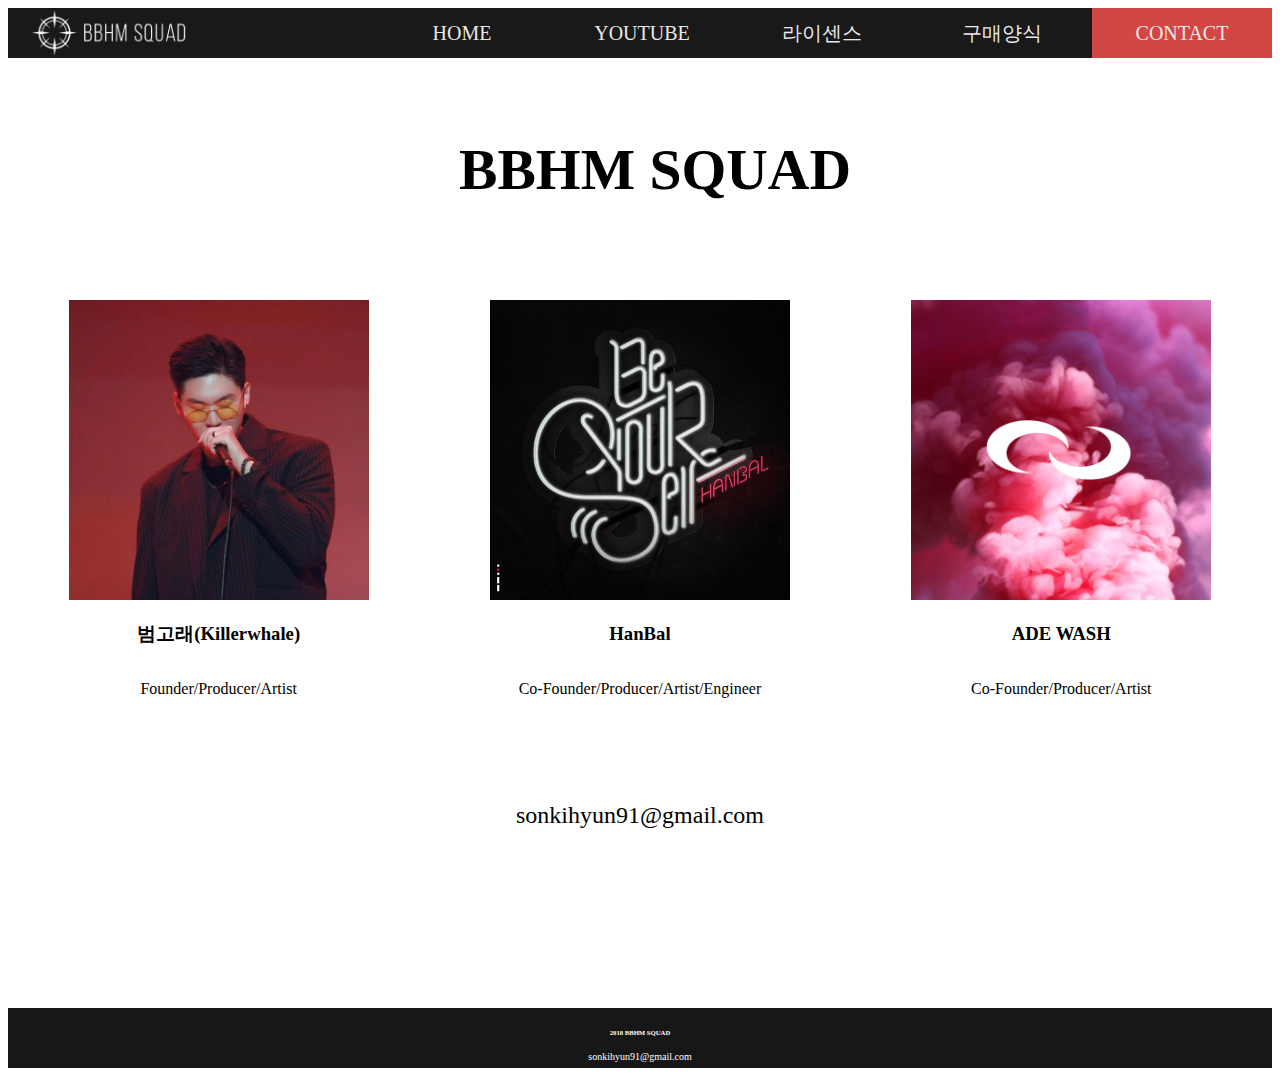
<file: contact.html>
<!DOCTYPE html>
<html>

  <head>
    <meta charset = "utf-8">
    <meta name="viewport" content="width=device-width, initial-scale=1, shrink-to-fit=no">

        <!-- Bootstrap CSS -->
    <link rel="stylesheet" href="https://stackpath.bootstrapcdn.com/bootstrap/4.1.0/css/bootstrap.min.css" integrity="sha384-9gVQ4dYFwwWSjIDZnLEWnxCjeSWFphJiwGPXr1jddIhOegiu1FwO5qRGvFXOdJZ4" crossorigin="anonymous">
      <link rel="stylesheet" href="https://use.fontawesome.com/releases/v5.0.12/css/all.css" integrity="sha384-G0fIWCsCzJIMAVNQPfjH08cyYaUtMwjJwqiRKxxE/rx96Uroj1BtIQ6MLJuheaO9" crossorigin="anonymous">
    <link rel="stylesheet" href="css/style.css" type="text/css">
    <title>연락처 l BBHM 스쿼드</title>

  </head>
  <body>
<div class="sticky-wall contact">
  <nav class="top-menu">
    <img class="top-logo" src="img/bbhmlogo2.png" width="200px">
 <nav class="hamburger"><!--<button onclick="myFunction()" class="dropbtn">--><i onclick="myFunction()" class="fas fa-bars dropbtn"></i><!--</button>--></nav>
   <nav id="myDropdown" class="right-menu">
      <ul>
        <li><a href="index.html">Home</a></li>
        <li><a href="https://www.youtube.com/channel/UCHLn6eWp0706sydLGmOcL5w/featured" target="_blank">YouTube</a></li>
        <li><a href="licensekor.html">라이센스</a>
          
        </li>
        <li><a href="purchase.html">구매양식</a>
          
        </li>
        <li><a class="active" href="contact.html">Contact</a></li>
      </ul>
    </nav>
      
      
   
</nav>
   
    <div class="contact-wrap">
    
    <div class ="contact-main-email"><h1><i class="fab fa-gripfire"></i>BBHM SQUAD</h1></div>
        <div class="contact-grid">
            <div class="box son">
                <img src="img/kwpic.jpg" height="300px" width="300px;" class="rounded-circle">
                <div class="intro">
                    <h3>범고래(Killerwhale)</h3><br><p>Founder/Producer/Artist</p></div>
                <div class="social">
                    <a href="https://www.facebook.com/sonkihyun91" target="_blank"><i class="fab fa-facebook-f"></i></a>
                    <a href="https://twitter.com/SONKIHYUN91" target="_blank"><i class="fab fa-twitter"></i></a>
                    <a href="https://www.instagram.com/sonkihyun91/" target="_blank"><i class="fab fa-instagram"></i></a>
                </div>
            </div>
            <div class="box han">
                <img src="img/hanpic.jpg" height="300px" width="300px;" class="rounded-circle">
                <div class="intro">
                    <h3>HanBal</h3><br>
                    <p>Co-Founder/Producer/Artist/Engineer</p>
                </div>
                <div class="social">
                     <a href="https://www.facebook.com/leejuyeon2/" target="_blank"><i class="fab fa-facebook-f"></i></a>
                    <i class="fab fa-twitter"></i>
                    <a href="https://www.instagram.com/hanbal_a.k.a_leo/" target="_blank"><i class="fab fa-instagram"></i></a>
                </div>
            </div>
        <div class="box aw">
            <img src="img/awpic.jpg" height="300px" width="300px;" class="rounded-circle">
            <div class="intro">
                <h3>ADE WASH</h3><br>
                <p>Co-Founder/Producer/Artist</p>
            </div>
            <div class="social">
                <a href="https://www.facebook.com/kimsungmok" target="_blank"><i class="fab fa-facebook-f"></i></a>
                    <a href="https://twitter.com/adewashbeats" target="_blank"><i class="fab fa-twitter"></i></a>
                    <a href="https://www.instagram.com/adewashbeats/" target="_blank"><i class="fab fa-instagram"></i></a>
            </div>
            </div>
            
        </div>
        <div class ="contact-main-email2"><i class="far fa-envelope"> </i> sonkihyun91@gmail.com</div>
    </div>
   
    
</div>
      
<div class="footer">
    <footer><h6><i class="far fa-copyright"></i> 2018 BBHM SQUAD</h6><i class="far fa-envelope"></i> sonkihyun91@gmail.com</footer>
      </div>

    <!-- Optional JavaScript -->
   <!-- jQuery first, then Popper.js, then Bootstrap JS -->
   <script src="https://code.jquery.com/jquery-3.3.1.slim.min.js" integrity="sha384-q8i/X+965DzO0rT7abK41JStQIAqVgRVzpbzo5smXKp4YfRvH+8abtTE1Pi6jizo" crossorigin="anonymous"></script>
   <script src="https://cdnjs.cloudflare.com/ajax/libs/popper.js/1.14.0/umd/popper.min.js" integrity="sha384-cs/chFZiN24E4KMATLdqdvsezGxaGsi4hLGOzlXwp5UZB1LY//20VyM2taTB4QvJ" crossorigin="anonymous"></script>
   <script src="https://stackpath.bootstrapcdn.com/bootstrap/4.1.0/js/bootstrap.min.js" integrity="sha384-uefMccjFJAIv6A+rW+L4AHf99KvxDjWSu1z9VI8SKNVmz4sk7buKt/6v9KI65qnm" crossorigin="anonymous"></script>
       <script>
/* When the user clicks on the button, 
toggle between hiding and showing the dropdown content */
function myFunction() {
    document.getElementById("myDropdown").classList.toggle("show");
}

// Close the dropdown if the user clicks outside of it
window.onclick = function(event) {
  if (!event.target.matches('.dropbtn')) {

    var dropdowns = document.getElementsByClassName("right-menu");
    var i;
    for (i = 0; i < dropdowns.length; i++) {
      var openDropdown = dropdowns[i];
      if (openDropdown.classList.contains('show')) {
        openDropdown.classList.remove('show');
      }
    }
  }
}
</script>
  </body>

  </html>
</file>
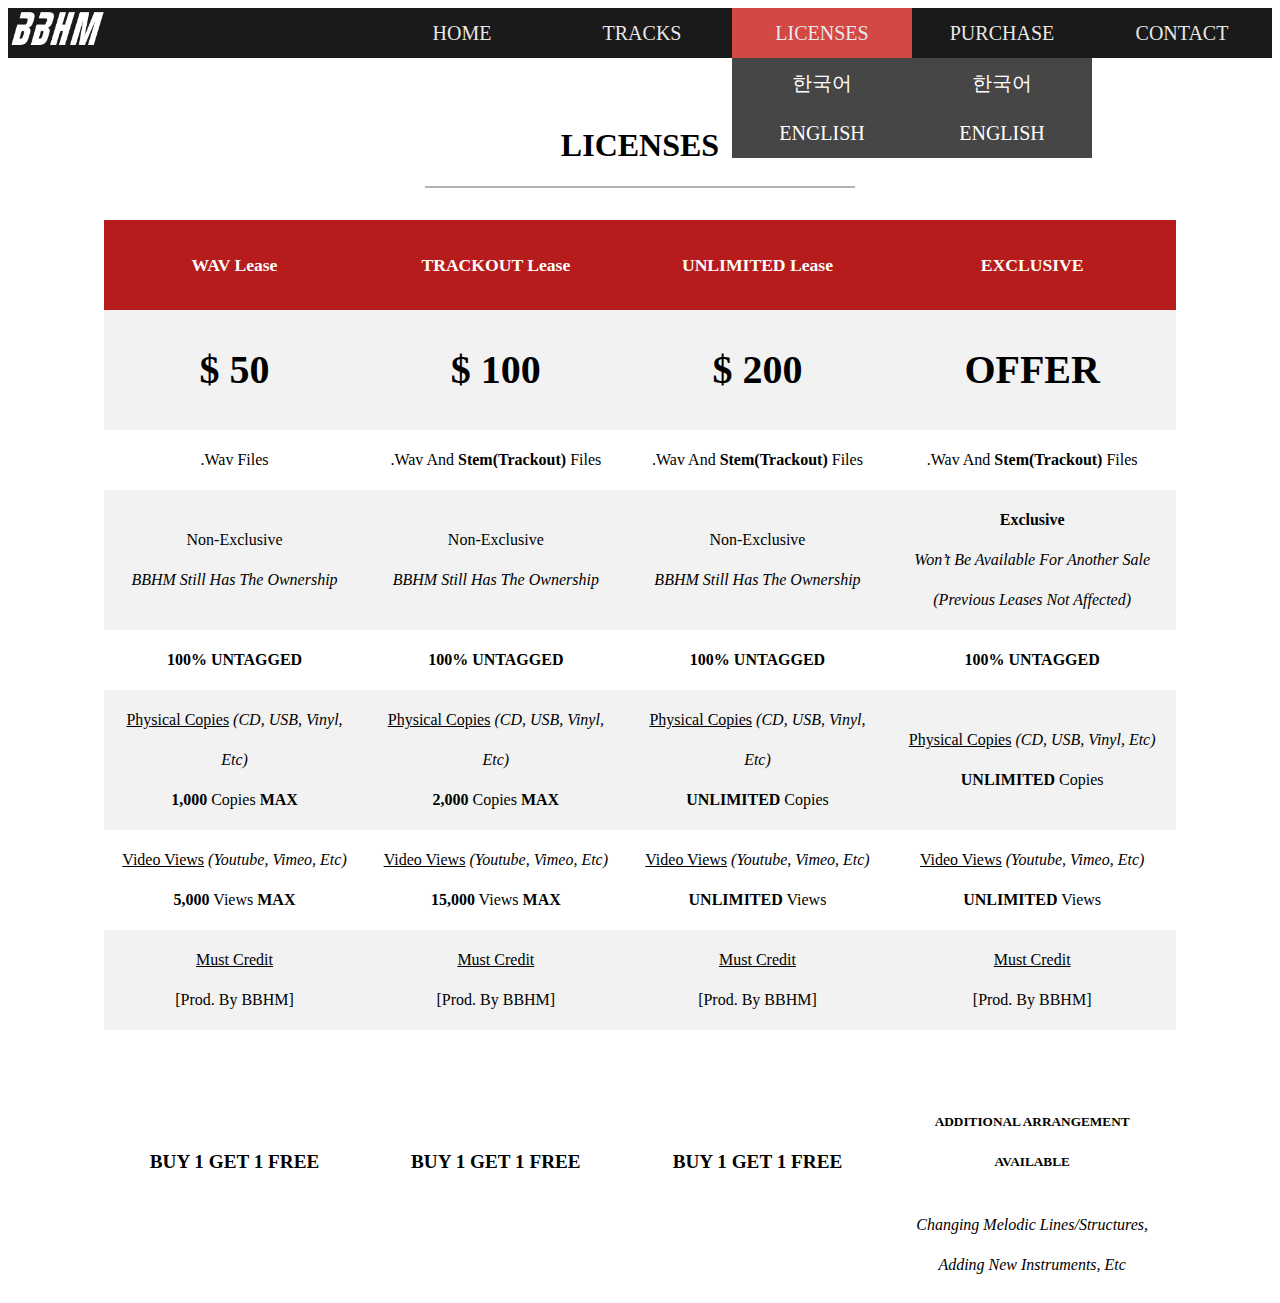
<file: licenseeng.html>
<!DOCTYPE html>
<html>

  <head>
    <meta charset = "utf-8">
    <meta name="viewport" content="width=device-width, initial-scale=1, shrink-to-fit=no">

        <!-- Bootstrap CSS -->
    <link rel="stylesheet" href="https://stackpath.bootstrapcdn.com/bootstrap/4.1.0/css/bootstrap.min.css" integrity="sha384-9gVQ4dYFwwWSjIDZnLEWnxCjeSWFphJiwGPXr1jddIhOegiu1FwO5qRGvFXOdJZ4" crossorigin="anonymous">
    <link rel="stylesheet" href="css/style.css" type="text/css">
    <title>LICENSES l BBHM Official</title>

  </head>
  <body>
<div class="sticky-wall">
  <nav class="top-menu">
    <img class="top-logo" src="img/bbhmlogo.png" width="100px">

    <nav class="right-menu">
      <ul>
        <li><a href="index.html">Home</a></li>
        <li><a href="https://www.youtube.com/channel/UCHLn6eWp0706sydLGmOcL5w/videos" target="_blank">Tracks</a></li>
        <li><a class="active" href="licensekor.html">Licenses</a>
          <ul>
          <li><a href="licensekor.html">한국어</a></li>
          <li><a href="licenseeng.html">ENGLISH</a></li>
          </ul>
        </li>
        <li><a href="purchasekor.html">Purchase</a>
          <ul>
          <li><a href="purchasekor.html">한국어</a></li>
          <li><a href="purchaseeng.html">ENGLISH</a></li>
          </ul>
        </li>
        <li><a href="contact.html">Contact</a></li>
      </ul>
    </nav>
</nav>

      
<div class="table-field">
  <h1>LICENSES</h1>
    <hr class="ruler">
    <div class="language-select">
    <a href="licensekor.html">한국어</a>
    <a class="lang-active" href="licenseeng.html">ENGLISH</a>
    </div>
  <table>
  <tr>
    <th>WAV Lease</th>
    <th>TRACKOUT Lease</th>
    <th>UNLIMITED Lease</th>
      <th>EXCLUSIVE</th>
  </tr>
 
  <tr id="price">
    <td>$ 50</td>
    <td>$ 100</td>
    <td>$ 200</td>
      <td>OFFER</td>
  </tr>
  <tr>
    <td>.wav Files</td>
    <td>.wav and <strong>Stem(trackout)</strong> Files</td>
    <td>.wav and <strong>Stem(trackout)</strong> Files</td>
       <td>.wav and <strong>Stem(trackout)</strong> Files</td>
  </tr>
  <tr>
    <td>Non-Exclusive<br><em>BBHM Still has the ownership</em></td>
    <td>Non-Exclusive<br><em>BBHM Still has the ownership</em></td>
    <td>Non-Exclusive<br><em>BBHM Still has the ownership</em></td>
       <td><strong>Exclusive</strong><br><em>won’t be available for another sale<br>(previous leases not affected)</em></td>
  </tr>
  <tr>
    <td><strong>100% UNTAGGED</strong></td>
    <td><strong>100% UNTAGGED</strong></td>
    <td><strong>100% UNTAGGED</strong></td>
      <td><strong>100% UNTAGGED</strong></td>
  </tr>
  <tr>
    <td><u>Physical Copies</u><em> (CD, USB, Vinyl, etc)</em> <br> <strong>1,000</strong> Copies <strong>MAX</strong></td>
    <td><u>Physical Copies</u><em> (CD, USB, Vinyl, etc)</em> <br> <strong>2,000</strong> Copies <strong>MAX</strong></td>
    <td><u>Physical Copies</u><em> (CD, USB, Vinyl, etc)</em> <br> <strong>UNLIMITED</strong> Copies </td>
       <td><u>Physical Copies</u><em> (CD, USB, Vinyl, etc)</em> <br> <strong>UNLIMITED</strong> Copies </td>
  </tr>
  <tr>
    <td><u>Video views</u><em> (Youtube, vimeo, etc)</em> <br> <strong>5,000</strong> views <strong>MAX</strong></td>
    <td><u>Video views</u><em> (Youtube, vimeo, etc)</em> <br> <strong>15,000</strong> views <strong>MAX</strong></td>
    <td><u>Video views</u><em> (Youtube, vimeo, etc)</em> <br> <strong>UNLIMITED</strong> views </td>
    <td><u>Video views</u><em> (Youtube, vimeo, etc)</em> <br> <strong>UNLIMITED</strong> views </td>
  </tr>
  <tr>
    <td><u>Must Credit</u><br>[Prod. by BBHM]</td>
    <td><u>Must Credit</u><br>[Prod. by BBHM]</td>
    <td><u>Must Credit</u><br>[Prod. by BBHM]</td>
    <td><u>Must Credit</u><br>[Prod. by BBHM]</td>
  </tr>
  <tr>
    <td style="font-weight:bold; font-size: 1.2em;">BUY 1 GET 1 FREE</td>
    <td style="font-weight:bold; font-size: 1.2em;">BUY 1 GET 1 FREE</td>
    <td style="font-weight:bold; font-size: 1.2em;">BUY 1 GET 1 FREE</td>
    <td><h5 style="font-weight:bold; text-transform: uppercase;"><br>Additional Arrangement Available</h5><em>Changing melodic lines/Structures, <br>adding new instruments, etc</em></td>
  </tr>
</table>

</div>
    </div>
    <!-- Optional JavaScript -->
   <!-- jQuery first, then Popper.js, then Bootstrap JS -->
   <script src="https://code.jquery.com/jquery-3.3.1.slim.min.js" integrity="sha384-q8i/X+965DzO0rT7abK41JStQIAqVgRVzpbzo5smXKp4YfRvH+8abtTE1Pi6jizo" crossorigin="anonymous"></script>
   <script src="https://cdnjs.cloudflare.com/ajax/libs/popper.js/1.14.0/umd/popper.min.js" integrity="sha384-cs/chFZiN24E4KMATLdqdvsezGxaGsi4hLGOzlXwp5UZB1LY//20VyM2taTB4QvJ" crossorigin="anonymous"></script>
   <script src="https://stackpath.bootstrapcdn.com/bootstrap/4.1.0/js/bootstrap.min.js" integrity="sha384-uefMccjFJAIv6A+rW+L4AHf99KvxDjWSu1z9VI8SKNVmz4sk7buKt/6v9KI65qnm" crossorigin="anonymous"></script>
  </body>

  </html>
</file>
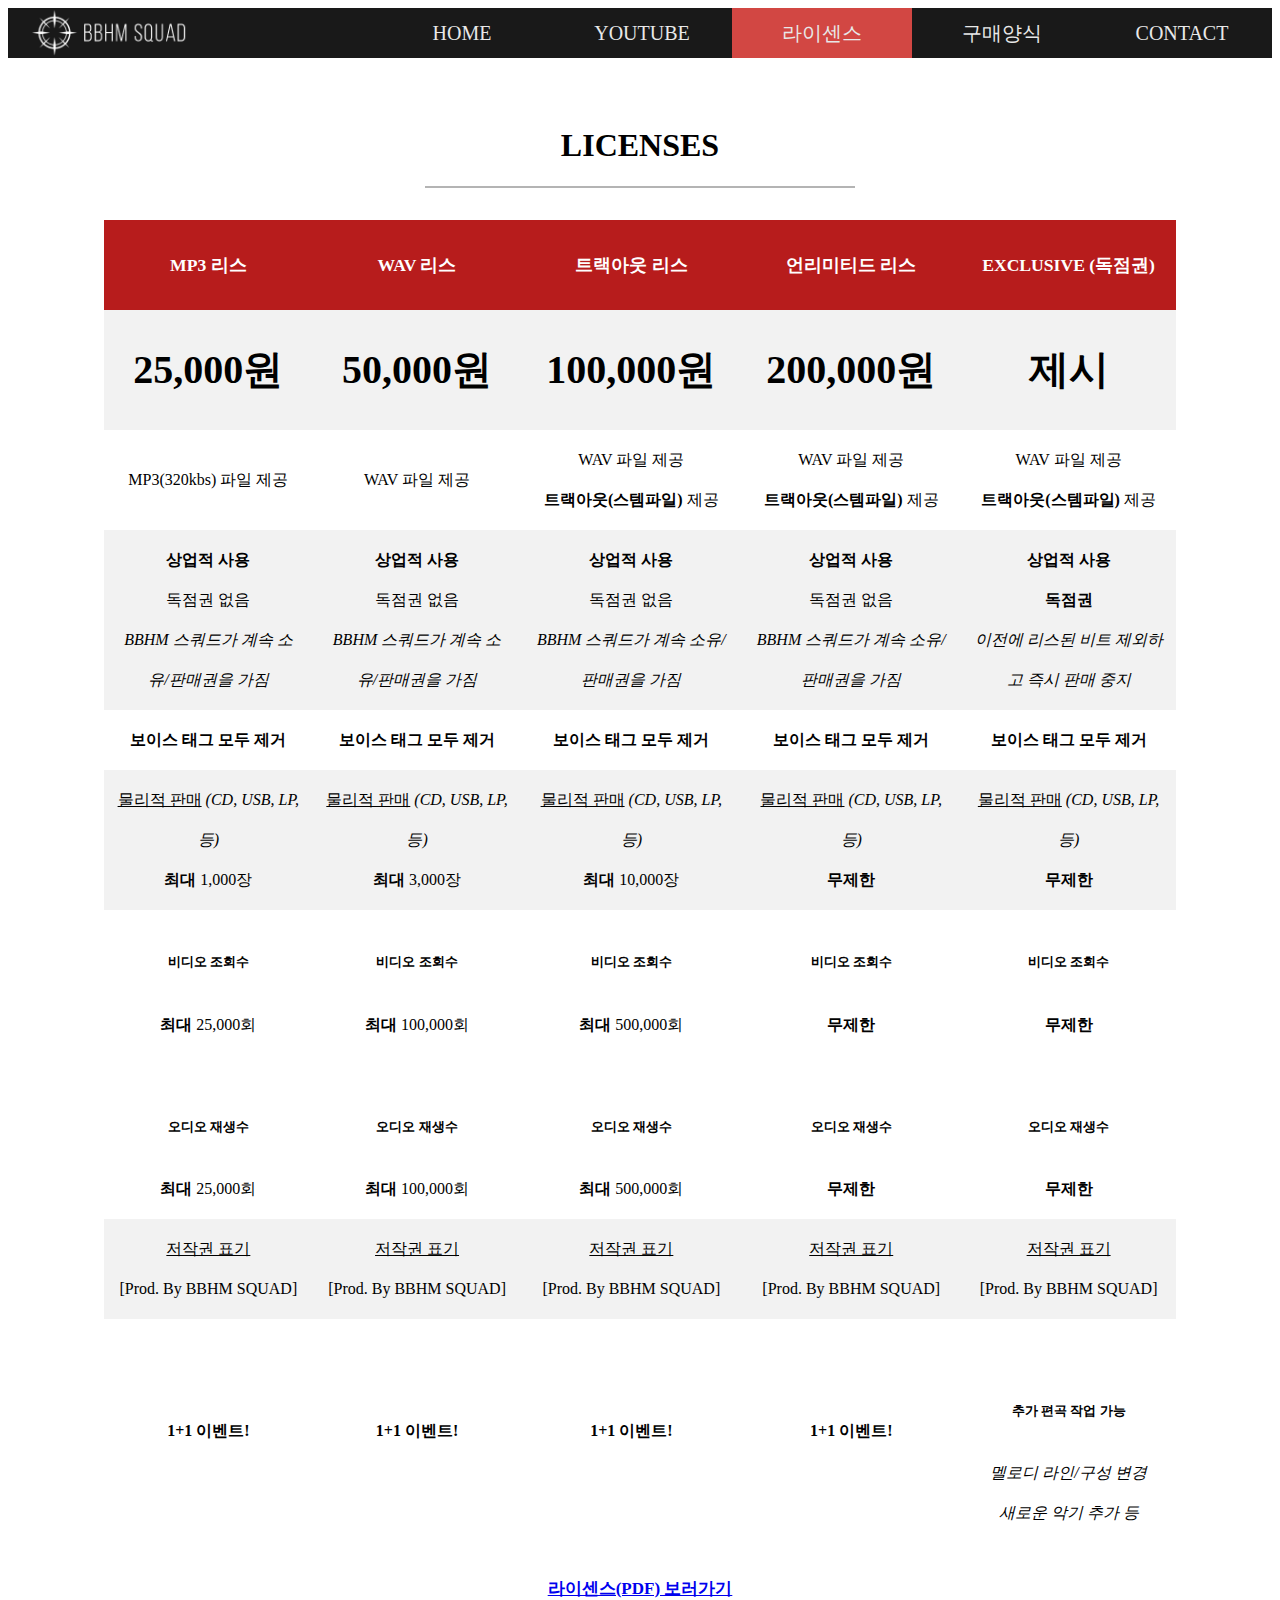
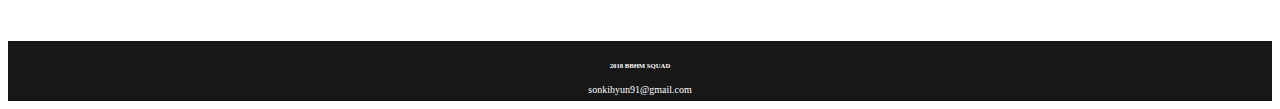
<file: licensekor.html>
<!DOCTYPE html>
<html>

  <head>
    <meta charset = "utf-8">
    <meta name="viewport" content="width=device-width, initial-scale=1, shrink-to-fit=no">

        <!-- Bootstrap CSS -->
    <link rel="stylesheet" href="https://stackpath.bootstrapcdn.com/bootstrap/4.1.0/css/bootstrap.min.css" integrity="sha384-9gVQ4dYFwwWSjIDZnLEWnxCjeSWFphJiwGPXr1jddIhOegiu1FwO5qRGvFXOdJZ4" crossorigin="anonymous">
      <link rel="stylesheet" href="https://use.fontawesome.com/releases/v5.0.12/css/all.css" integrity="sha384-G0fIWCsCzJIMAVNQPfjH08cyYaUtMwjJwqiRKxxE/rx96Uroj1BtIQ6MLJuheaO9" crossorigin="anonymous">
    <link rel="stylesheet" href="css/style.css" type="text/css">
    <title>라이센스 l BBHM 스쿼드</title>

  </head>
  <body>
<div class="sticky-wall">
  <nav class="top-menu">
    <img class="top-logo" src="img/bbhmlogo2.png" width="200px">
 <nav class="hamburger"><!--<button onclick="myFunction()" class="dropbtn">--><i onclick="myFunction()" class="fas fa-bars dropbtn"></i><!--</button>--></nav>
   <nav id="myDropdown" class="right-menu">
      <ul>
        <li><a href="index.html">Home</a></li>
        <li><a href="https://www.youtube.com/channel/UCHLn6eWp0706sydLGmOcL5w/featured" target="_blank">YouTube</a></li>
        <li><a class="active" href="licensekor.html">라이센스</a>
          
        </li>
        <li><a href="purchase.html">구매양식</a>
          
        </li>
        <li><a href="contact.html">Contact</a></li>
      </ul>
    </nav>
      
      
   
</nav>
   

      
<div class="table-field">
  <h1>LICENSES</h1>
    <hr class="ruler">
    <div class="language-select">
    <a class="lang-active" href="licensekor.html">한국어</a>
    <a href="licenseeng.html">ENGLISH</a>
    </div>
  <table>
  <tr>
      
      <th>MP3 리스</th>
    <th>WAV 리스</th>
    <th>트랙아웃 리스</th>
    <th>언리미티드 리스</th>
      <th>EXCLUSIVE (독점권)</th>
  </tr>
 
  <tr id="price">
      
      <td>25,000원</td>
    <td>50,000원</td>
    <td>100,000원</td>
    <td>200,000원</td>
      <td>제시</td>
  </tr>
  <tr>
     
      <td>MP3(320kbs) 파일 제공</td>
    <td>WAV 파일 제공</td>
    <td>WAV 파일 제공<br><strong>트랙아웃(스템파일)</strong> 제공</td>
<td>WAV 파일 제공<br><strong>트랙아웃(스템파일)</strong> 제공</td>
       <td>WAV 파일 제공<br><strong>트랙아웃(스템파일)</strong> 제공</td>
  </tr>
  <tr>
      
      <td><strong>상업적 사용</strong><br>독점권 없음<br><em style="font-size: 1em;">BBHM 스쿼드가 계속 소유/판매권을 가짐</em></td>
     <td><strong>상업적 사용</strong><br>독점권 없음<br><em style="font-size: 1em;">BBHM 스쿼드가 계속 소유/판매권을 가짐</em></td>
     <td> <strong>상업적 사용</strong><br>독점권 없음<br><em style="font-size: 1em;">BBHM 스쿼드가 계속 소유/판매권을 가짐</em></td>
     <td> <strong>상업적 사용</strong><br>독점권 없음<br><em style="font-size: 1em;">BBHM 스쿼드가 계속 소유/판매권을 가짐</em></td>
        <td><strong>상업적 사용</strong><br><strong>독점권</strong><br><em style="font-size: 1em;">이전에 리스된 비트 제외하고 즉시 판매 중지</em></td>
  </tr>
  <tr>
      
      <td><strong>보이스 태그 모두 제거</strong></td>
    <td><strong>보이스 태그 모두 제거</strong></td>
    <td><strong>보이스 태그 모두 제거</strong></td>
    <td><strong>보이스 태그 모두 제거</strong></td>
      <td><strong>보이스 태그 모두 제거</strong></td>
  </tr>
  <tr>
      
          <td><u>물리적 판매</u><em> (CD, USB, LP, 등)</em> <br> <strong>최대</strong> 1,000장</td>
    <td><u>물리적 판매</u><em> (CD, USB, LP, 등)</em> <br> <strong>최대</strong> 3,000장</td>
  <td><u>물리적 판매</u><em> (CD, USB, LP, 등)</em> <br> <strong>최대</strong> 10,000장</td>
    <td><u>물리적 판매</u><em> (CD, USB, LP, 등)</em> <br> <strong>무제한</strong></td>
     <td><u>물리적 판매</u><em> (CD, USB, LP, 등)</em> <br> <strong>무제한</strong></td>
  </tr>
  <tr>
    
     <td><h5 style="font-weight: bold;">비디오 조회수</h5><strong>최대</strong> 25,000회<h5 style="font-weight: bold;"><br>오디오 재생수</h5><strong>최대</strong> 25,000회</td>
     <td><h5 style="font-weight: bold;">비디오 조회수</h5><strong>최대</strong> 100,000회<h5 style="font-weight: bold;"><br>오디오 재생수</h5><strong>최대</strong> 100,000회</td>
    <td><h5 style="font-weight: bold;">비디오 조회수</h5><strong>최대</strong> 500,000회<h5 style="font-weight: bold;"><br>오디오 재생수</h5><strong>최대</strong> 500,000회</td>
       <td><h5 style="font-weight: bold;">비디오 조회수</h5><strong>무제한</strong><h5 style="font-weight: bold;"><br>오디오 재생수</h5><strong>무제한</strong></td>
       <td><h5 style="font-weight: bold;">비디오 조회수</h5><strong>무제한</strong><h5 style="font-weight: bold;"><br>오디오 재생수</h5><strong>무제한</strong></td>
  </tr>
  <tr>
    
    <td><u>저작권 표기</u><br>[Prod. by BBHM SQUAD]</td>
    <td><u>저작권 표기</u><br>[Prod. by BBHM SQUAD]</td>
    <td><u>저작권 표기</u><br>[Prod. by BBHM SQUAD]</td>
      <td><u>저작권 표기</u><br>[Prod. by BBHM SQUAD]</td>
      <td><u>저작권 표기</u><br>[Prod. by BBHM SQUAD]</td>
  </tr>
  <tr>
      
      <td style="font-weight:bold; font-size: 1em;">1+1 이벤트!</td>
    <td style="font-weight:bold; font-size: 1em;">1+1 이벤트!</td>
    <td style="font-weight:bold; font-size: 1em;">1+1 이벤트!</td>
    <td style="font-weight:bold; font-size: 1em;">1+1 이벤트!</td>
    <td><h5 style="font-weight:bold; text-transform: uppercase;"><br>추가 편곡 작업 가능</h5><em>멜로디 라인/구성 변경<br> 새로운 악기 추가 등</em></td>
  </tr>
</table>
    
    <div>
<h1><a class="license-small" href="https://drive.google.com/open?id=1CAttPvYgBxW_p3EMXViQHCzNa2OHXa2W" target="_blank">라이센스(PDF) 보러가기</a></h1><br></div>
</div>
    </div>
      
     <div class="footer">
    <footer><h6><i class="far fa-copyright"></i> 2018 BBHM SQUAD</h6><i class="far fa-envelope"></i> sonkihyun91@gmail.com</footer>
      </div>
    <!-- Optional JavaScript -->
   <!-- jQuery first, then Popper.js, then Bootstrap JS -->
   <script src="https://code.jquery.com/jquery-3.3.1.slim.min.js" integrity="sha384-q8i/X+965DzO0rT7abK41JStQIAqVgRVzpbzo5smXKp4YfRvH+8abtTE1Pi6jizo" crossorigin="anonymous"></script>
   <script src="https://cdnjs.cloudflare.com/ajax/libs/popper.js/1.14.0/umd/popper.min.js" integrity="sha384-cs/chFZiN24E4KMATLdqdvsezGxaGsi4hLGOzlXwp5UZB1LY//20VyM2taTB4QvJ" crossorigin="anonymous"></script>
   <script src="https://stackpath.bootstrapcdn.com/bootstrap/4.1.0/js/bootstrap.min.js" integrity="sha384-uefMccjFJAIv6A+rW+L4AHf99KvxDjWSu1z9VI8SKNVmz4sk7buKt/6v9KI65qnm" crossorigin="anonymous"></script>
       <script>
/* When the user clicks on the button, 
toggle between hiding and showing the dropdown content */
function myFunction() {
    document.getElementById("myDropdown").classList.toggle("show");
}

// Close the dropdown if the user clicks outside of it
window.onclick = function(event) {
  if (!event.target.matches('.dropbtn')) {

    var dropdowns = document.getElementsByClassName("right-menu");
    var i;
    for (i = 0; i < dropdowns.length; i++) {
      var openDropdown = dropdowns[i];
      if (openDropdown.classList.contains('show')) {
        openDropdown.classList.remove('show');
      }
    }
  }
}
</script>
  </body>

  </html>
</file>
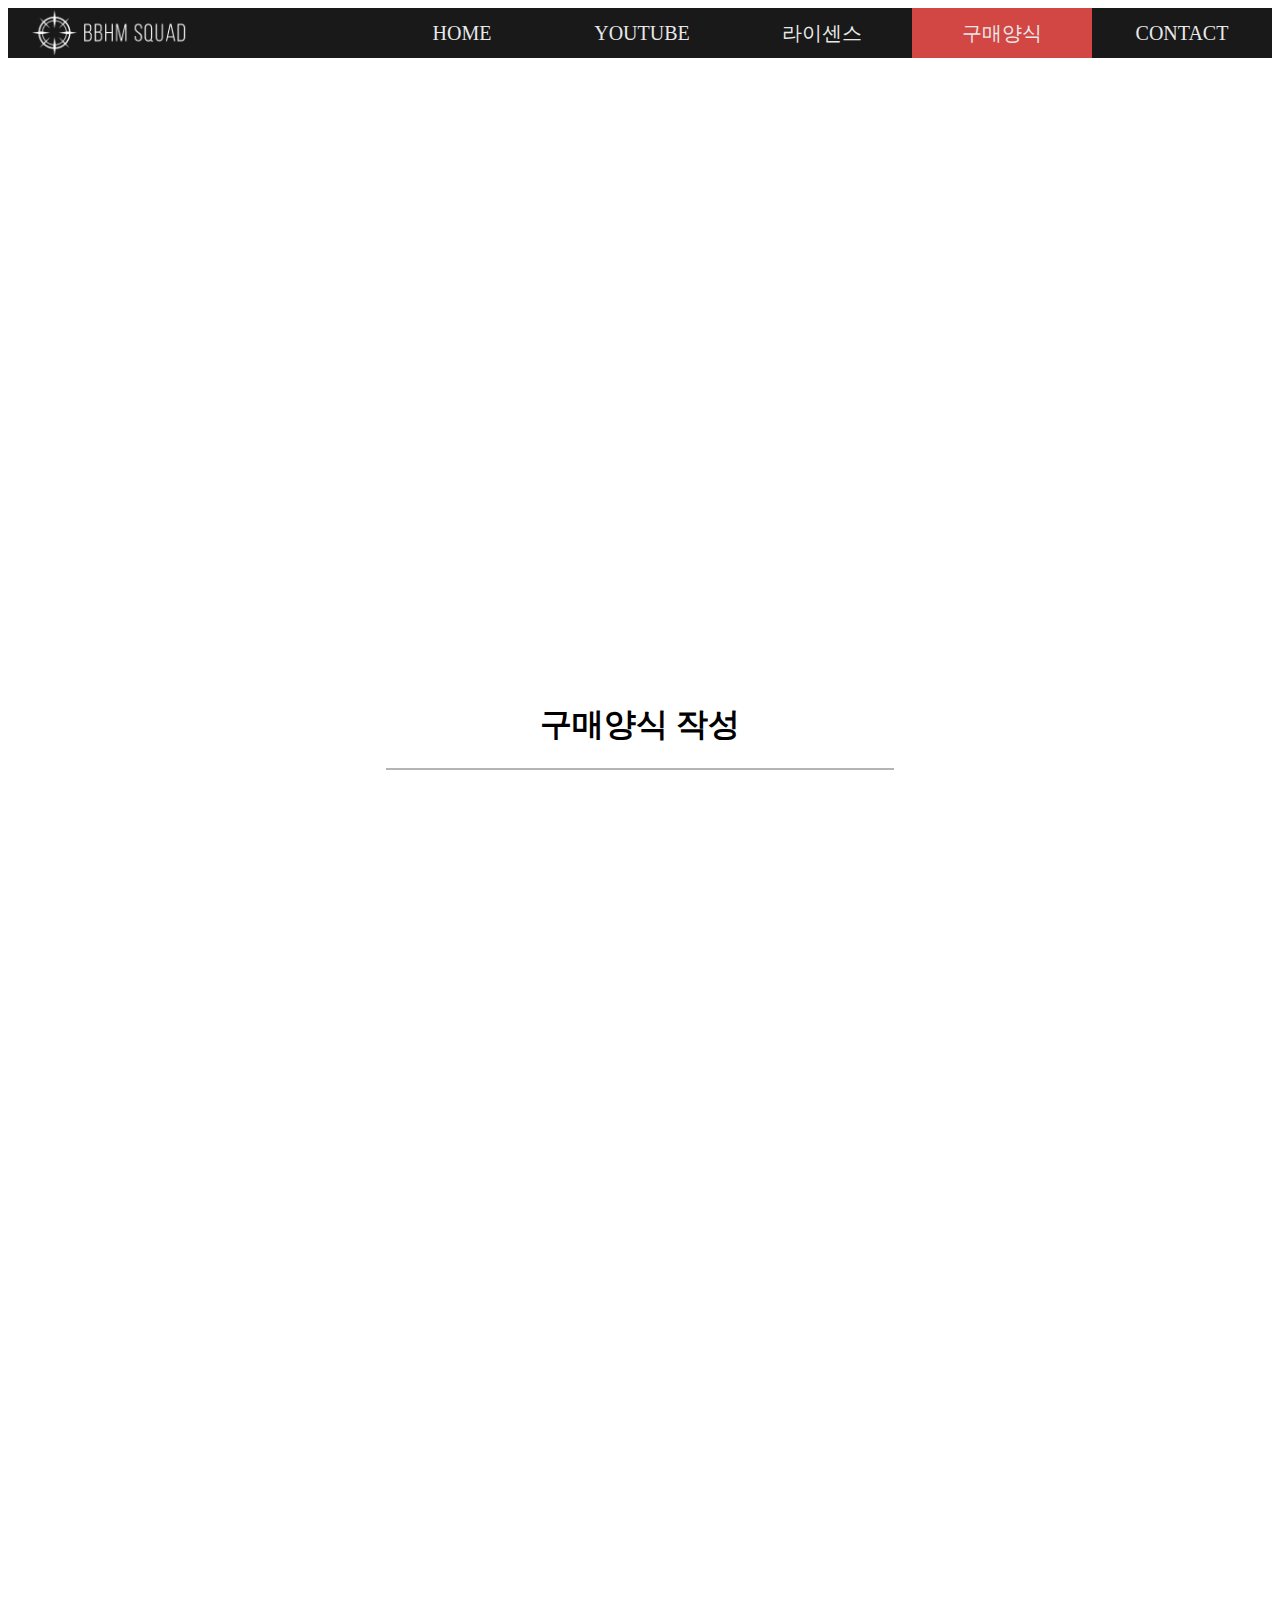
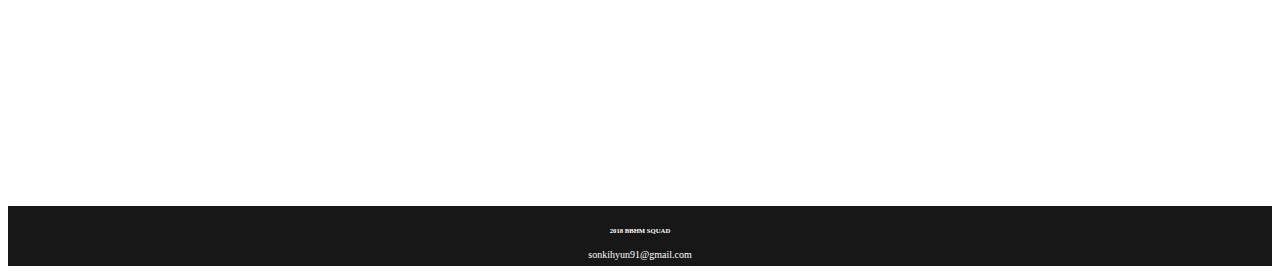
<file: purchase.html>
<!DOCTYPE html>
<html>

  <head>
    <meta charset = "utf-8">
    <meta name="viewport" content="width=device-width, initial-scale=1, shrink-to-fit=no">

        <!-- Bootstrap CSS -->
    <link rel="stylesheet" href="https://stackpath.bootstrapcdn.com/bootstrap/4.1.0/css/bootstrap.min.css" integrity="sha384-9gVQ4dYFwwWSjIDZnLEWnxCjeSWFphJiwGPXr1jddIhOegiu1FwO5qRGvFXOdJZ4" crossorigin="anonymous">
      <link rel="stylesheet" href="https://use.fontawesome.com/releases/v5.0.12/css/all.css" integrity="sha384-G0fIWCsCzJIMAVNQPfjH08cyYaUtMwjJwqiRKxxE/rx96Uroj1BtIQ6MLJuheaO9" crossorigin="anonymous">
    <link rel="stylesheet" href="css/style.css" type="text/css">
    <title>구매양식 l BBHM 스쿼드</title>

  </head>
  <body>
<div class="sticky-wall">
  <nav class="top-menu">
    <img class="top-logo" src="img/bbhmlogo2.png" width="200px">
 <nav class="hamburger"><!--<button onclick="myFunction()" class="dropbtn">--><i onclick="myFunction()" class="fas fa-bars dropbtn"></i><!--</button>--></nav>
    <nav id="myDropdown" class="right-menu">
      <ul>
        <li><a href="index.html">Home</a></li>
        <li><a href="https://www.youtube.com/channel/UCHLn6eWp0706sydLGmOcL5w/featured" target="_blank">YouTube</a></li>
        <li><a href="licensekor.html">라이센스</a>
          
        </li>
        <li><a class="active" href="purchase.html">구매양식</a>
          
        </li>
        <li><a href="contact.html">Contact</a></li>
      </ul>
    </nav>
      
      
   
</nav>
  
    
    <div class="beatstars-player2">
      <iframe src="//www.beatstars.com/player/?storeId=66786" scrolling="no" width="100%" height="100%" style="max-width:1024px;" frameborder="0" marginheight="0" marginwidth="0"> -- none -- </iframe>
        
    </div>
    <div class="purchase">
     <h1 style="font-weight: bold;">구매양식 작성</h1>
        <hr class="ruler">
        <iframe src="https://docs.google.com/forms/d/e/1FAIpQLSdHiMNsIe6tIhTnHl4FLnsjewfhmlEIFM-4CFM7vdg6rnSToA/viewform?embedded=true" width="80%" height="1000px" frameborder="0" marginheight="0" marginwidth="0">로드 중...</iframe>
    </div>
    
    
</div>
      <div class="footer">
    <footer><h6><i class="far fa-copyright"></i> 2018 BBHM SQUAD</h6><i class="far fa-envelope"></i> sonkihyun91@gmail.com</footer>
      </div>


    <!-- Optional JavaScript -->
   <!-- jQuery first, then Popper.js, then Bootstrap JS -->
   <script src="https://code.jquery.com/jquery-3.3.1.slim.min.js" integrity="sha384-q8i/X+965DzO0rT7abK41JStQIAqVgRVzpbzo5smXKp4YfRvH+8abtTE1Pi6jizo" crossorigin="anonymous"></script>
   <script src="https://cdnjs.cloudflare.com/ajax/libs/popper.js/1.14.0/umd/popper.min.js" integrity="sha384-cs/chFZiN24E4KMATLdqdvsezGxaGsi4hLGOzlXwp5UZB1LY//20VyM2taTB4QvJ" crossorigin="anonymous"></script>
   <script src="https://stackpath.bootstrapcdn.com/bootstrap/4.1.0/js/bootstrap.min.js" integrity="sha384-uefMccjFJAIv6A+rW+L4AHf99KvxDjWSu1z9VI8SKNVmz4sk7buKt/6v9KI65qnm" crossorigin="anonymous"></script>
       <script>
/* When the user clicks on the button, 
toggle between hiding and showing the dropdown content */
function myFunction() {
    document.getElementById("myDropdown").classList.toggle("show");
}

// Close the dropdown if the user clicks outside of it
window.onclick = function(event) {
  if (!event.target.matches('.dropbtn')) {

    var dropdowns = document.getElementsByClassName("right-menu");
    var i;
    for (i = 0; i < dropdowns.length; i++) {
      var openDropdown = dropdowns[i];
      if (openDropdown.classList.contains('show')) {
        openDropdown.classList.remove('show');
      }
    }
  }
}
</script>
  </body>

  </html>
</file>
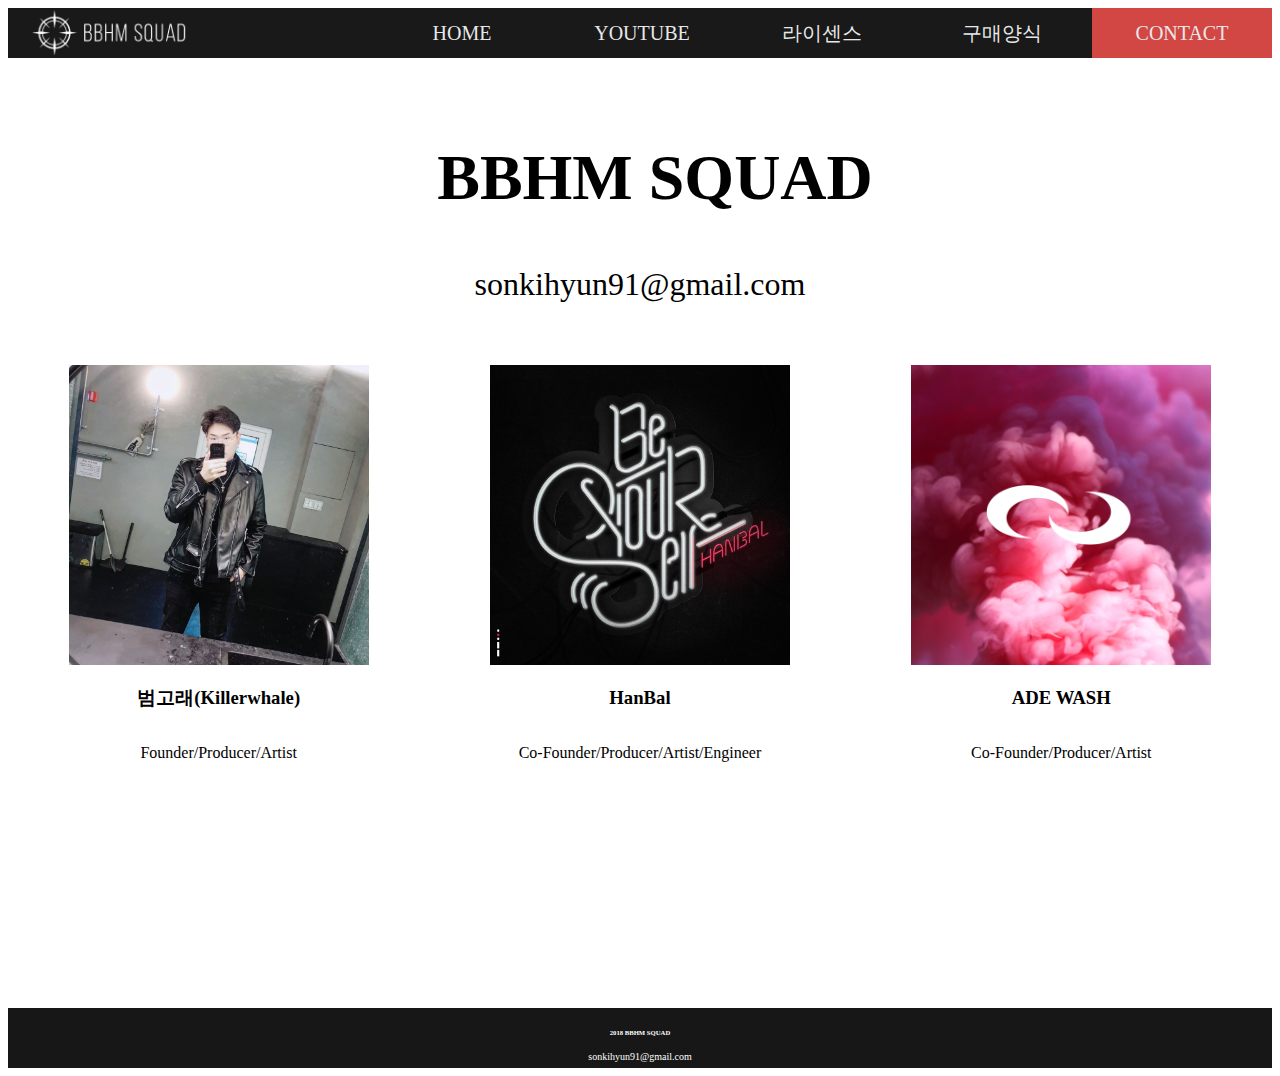
<file: bbhm test site/contact.html>
<!DOCTYPE html>
<html>

  <head>
    <meta charset = "utf-8">
    <meta name="viewport" content="width=device-width, initial-scale=1, shrink-to-fit=no">

        <!-- Bootstrap CSS -->
    <link rel="stylesheet" href="https://stackpath.bootstrapcdn.com/bootstrap/4.1.0/css/bootstrap.min.css" integrity="sha384-9gVQ4dYFwwWSjIDZnLEWnxCjeSWFphJiwGPXr1jddIhOegiu1FwO5qRGvFXOdJZ4" crossorigin="anonymous">
      <link rel="stylesheet" href="https://use.fontawesome.com/releases/v5.0.12/css/all.css" integrity="sha384-G0fIWCsCzJIMAVNQPfjH08cyYaUtMwjJwqiRKxxE/rx96Uroj1BtIQ6MLJuheaO9" crossorigin="anonymous">
    <link rel="stylesheet" href="css/style.css" type="text/css">
    <title>연락처 l BBHM 스쿼드</title>

  </head>
  <body>
<div class="sticky-wall contact">
  <nav class="top-menu">
    <a href="index.html"><img class="top-logo" src="img/bbhmlogo2.png" width="200px"></a>
 <nav class="hamburger"><i class="fas fa-bars"></i></nav> 
    <nav class="right-menu">
      <ul>
        <li><a href="index.html">Home</a></li>
        <li><a href="https://www.youtube.com/channel/UCHLn6eWp0706sydLGmOcL5w/featured" target="_blank">YouTube</a></li>
        <li><a href="licensekor.html">라이센스</a>
          
        </li>
        <li><a href="purchase.html">구매양식</a>
          
        </li>
        <li><a class="active" href="contact.html">Contact</a></li>
      </ul>
    </nav>
      
      
   
</nav>
   
    <div class="contact-wrap">
    
    <div class ="contact-main-email"><h1><i class="fab fa-gripfire"></i>BBHM SQUAD</h1><i class="far fa-envelope"> </i>   sonkihyun91@gmail.com</div>
        <div class="contact-grid">
            <div class="box son">
                <img src="img/kwpic.jpg" height="300px" width="300px;" class="rounded-circle">
                <div class="intro">
                    <h3>범고래(Killerwhale)</h3><br><p>Founder/Producer/Artist</p></div>
                <div class="social">
                    <a href="https://www.facebook.com/sonkihyun91" target="_blank"><i class="fab fa-facebook-f"></i></a>
                    <a href="https://twitter.com/SONKIHYUN91" target="_blank"><i class="fab fa-twitter"></i></a>
                    <a href="https://www.instagram.com/tss_sonkihyun91/" target="_blank"><i class="fab fa-instagram"></i></a>
                </div>
            </div>
            <div class="box han">
                <img src="img/hanpic.jpg" height="300px" width="300px;" class="rounded-circle">
                <div class="intro">
                    <h3>HanBal</h3><br>
                    <p>Co-Founder/Producer/Artist/Engineer</p>
                </div>
                <div class="social">
                     <a href="https://www.facebook.com/leejuyeon2/" target="_blank"><i class="fab fa-facebook-f"></i></a>
                    <i class="fab fa-twitter"></i>
                    <i class="fab fa-instagram"></i>
                </div>
            </div>
        <div class="box aw">
            <img src="img/awpic.jpg" height="300px" width="300px;" class="rounded-circle">
            <div class="intro">
                <h3>ADE WASH</h3><br>
                <p>Co-Founder/Producer/Artist</p>
            </div>
            <div class="social">
                <a href="https://www.facebook.com/kimsungmok" target="_blank"><i class="fab fa-facebook-f"></i></a>
                    <a href="https://twitter.com/adewashbeats" target="_blank"><i class="fab fa-twitter"></i></a>
                    <a href="https://www.instagram.com/adewashbeats/" target="_blank"><i class="fab fa-instagram"></i></a>
            </div>
            </div>
            
        </div>
    </div>
   
    
</div>
      
<div class="footer">
    <footer><h6><i class="far fa-copyright"></i> 2018 BBHM SQUAD</h6><i class="far fa-envelope"></i> sonkihyun91@gmail.com</footer>
      </div>

    <!-- Optional JavaScript -->
   <!-- jQuery first, then Popper.js, then Bootstrap JS -->
   <script src="https://code.jquery.com/jquery-3.3.1.slim.min.js" integrity="sha384-q8i/X+965DzO0rT7abK41JStQIAqVgRVzpbzo5smXKp4YfRvH+8abtTE1Pi6jizo" crossorigin="anonymous"></script>
   <script src="https://cdnjs.cloudflare.com/ajax/libs/popper.js/1.14.0/umd/popper.min.js" integrity="sha384-cs/chFZiN24E4KMATLdqdvsezGxaGsi4hLGOzlXwp5UZB1LY//20VyM2taTB4QvJ" crossorigin="anonymous"></script>
   <script src="https://stackpath.bootstrapcdn.com/bootstrap/4.1.0/js/bootstrap.min.js" integrity="sha384-uefMccjFJAIv6A+rW+L4AHf99KvxDjWSu1z9VI8SKNVmz4sk7buKt/6v9KI65qnm" crossorigin="anonymous"></script>
  </body>

  </html>
</file>
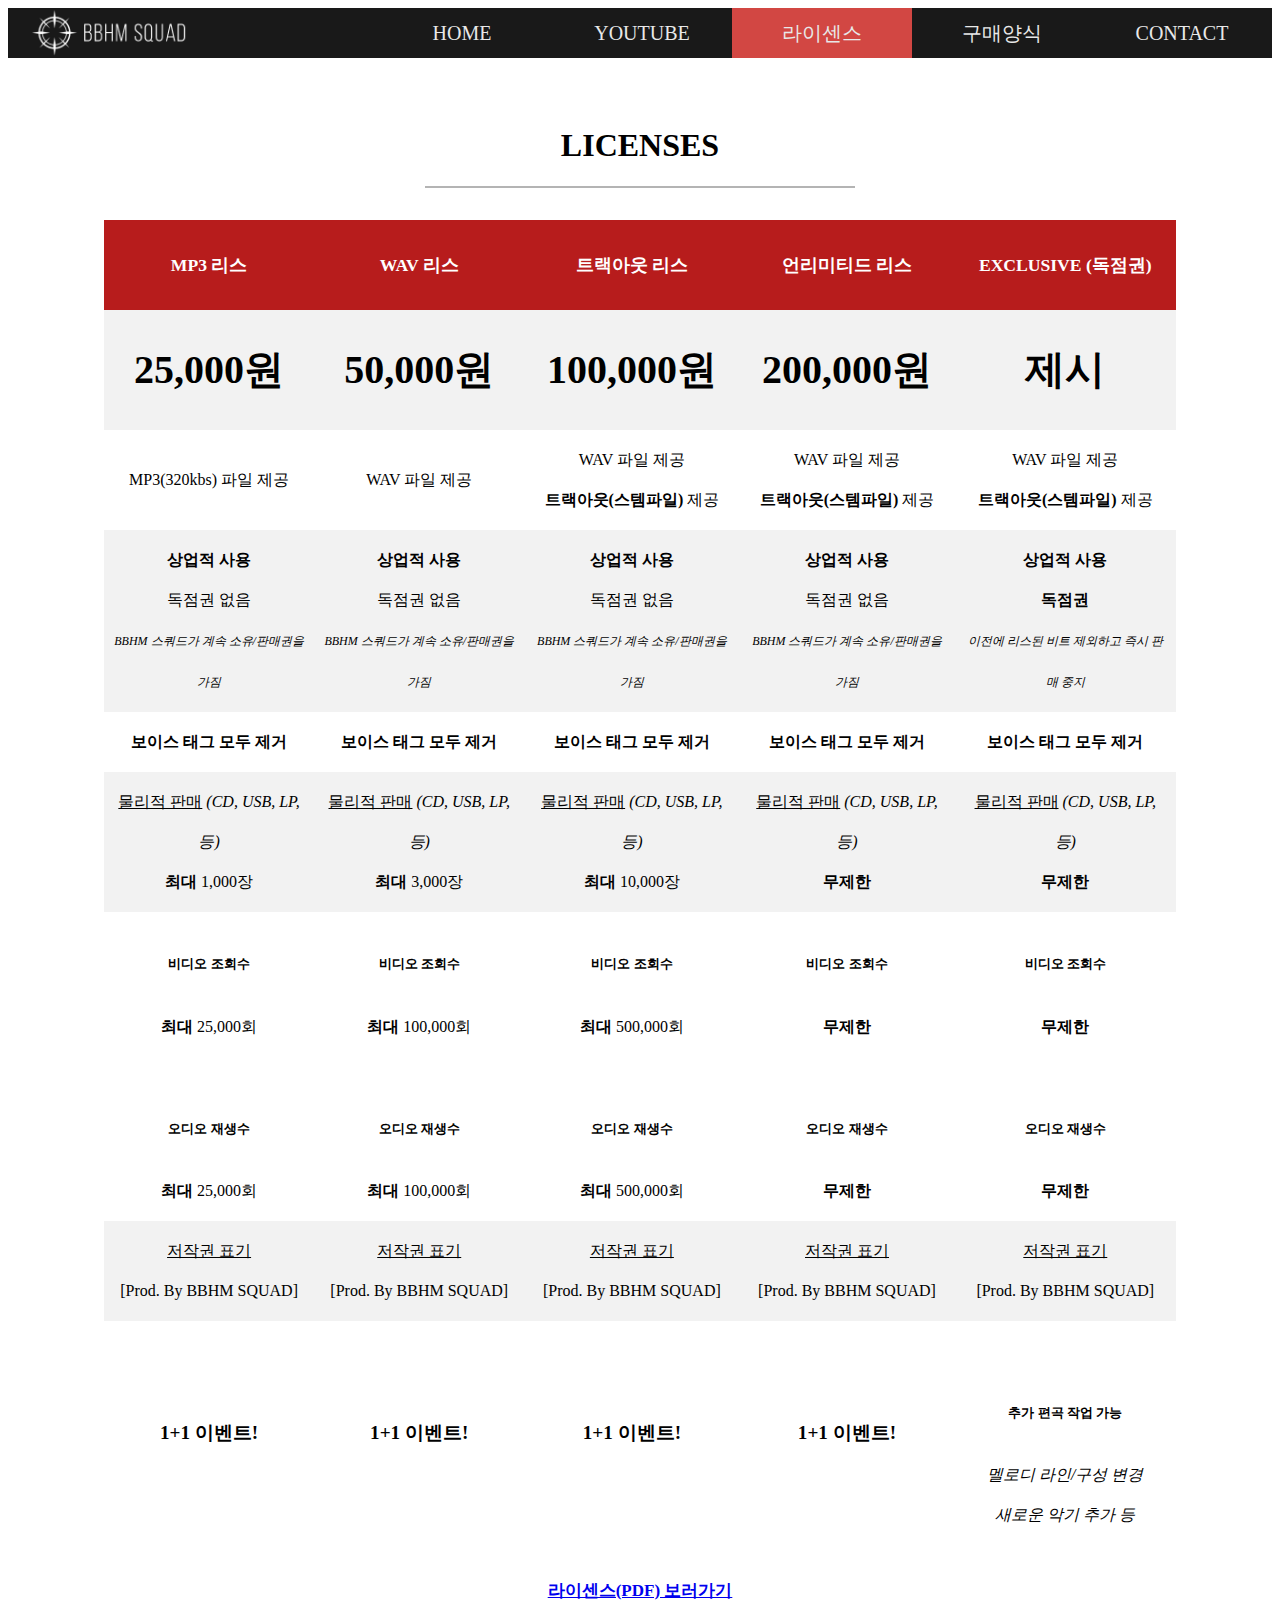
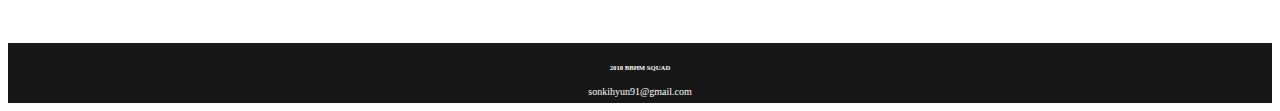
<file: bbhm test site/licensekor.html>
<!DOCTYPE html>
<html>

  <head>
    <meta charset = "utf-8">
    <meta name="viewport" content="width=device-width, initial-scale=1, shrink-to-fit=no">

        <!-- Bootstrap CSS -->
    <link rel="stylesheet" href="https://stackpath.bootstrapcdn.com/bootstrap/4.1.0/css/bootstrap.min.css" integrity="sha384-9gVQ4dYFwwWSjIDZnLEWnxCjeSWFphJiwGPXr1jddIhOegiu1FwO5qRGvFXOdJZ4" crossorigin="anonymous">
      <link rel="stylesheet" href="https://use.fontawesome.com/releases/v5.0.12/css/all.css" integrity="sha384-G0fIWCsCzJIMAVNQPfjH08cyYaUtMwjJwqiRKxxE/rx96Uroj1BtIQ6MLJuheaO9" crossorigin="anonymous">
    <link rel="stylesheet" href="css/style.css" type="text/css">
    <title>라이센스 l BBHM 스쿼드</title>

  </head>
  <body>
<div class="sticky-wall">
  <nav class="top-menu">
    <a href="index.html"><img class="top-logo" src="img/bbhmlogo2.png" width="200px"></a>
 <nav class="hamburger"><i class="fas fa-bars"></i></nav> 
    <nav class="right-menu">
      <ul>
        <li><a href="index.html">Home</a></li>
        <li><a href="https://www.youtube.com/channel/UCHLn6eWp0706sydLGmOcL5w/featured" target="_blank">YouTube</a></li>
        <li><a class="active" href="licensekor.html">라이센스</a>
          
        </li>
        <li><a href="purchase.html">구매양식</a>
          
        </li>
        <li><a href="contact.html">Contact</a></li>
      </ul>
    </nav>
      
      
   
</nav>
   

      
<div class="table-field">
  <h1>LICENSES</h1>
    <hr class="ruler">
    <div class="language-select">
    <a class="lang-active" href="licensekor.html">한국어</a>
    <a href="licenseeng.html">ENGLISH</a>
    </div>
  <table>
  <tr>
      
      <th>MP3 리스</th>
    <th>WAV 리스</th>
    <th>트랙아웃 리스</th>
    <th>언리미티드 리스</th>
      <th>EXCLUSIVE (독점권)</th>
  </tr>
 
  <tr id="price">
      
      <td>25,000원</td>
    <td>50,000원</td>
    <td>100,000원</td>
    <td>200,000원</td>
      <td>제시</td>
  </tr>
  <tr>
     
      <td>MP3(320kbs) 파일 제공</td>
    <td>WAV 파일 제공</td>
    <td>WAV 파일 제공<br><strong>트랙아웃(스템파일)</strong> 제공</td>
<td>WAV 파일 제공<br><strong>트랙아웃(스템파일)</strong> 제공</td>
       <td>WAV 파일 제공<br><strong>트랙아웃(스템파일)</strong> 제공</td>
  </tr>
  <tr>
      
      <td><strong>상업적 사용</strong><br>독점권 없음<br><em style="font-size: 12px;">BBHM 스쿼드가 계속 소유/판매권을 가짐</em></td>
     <td><strong>상업적 사용</strong><br>독점권 없음<br><em style="font-size: 12px;">BBHM 스쿼드가 계속 소유/판매권을 가짐</em></td>
     <td> <strong>상업적 사용</strong><br>독점권 없음<br><em style="font-size: 12px;">BBHM 스쿼드가 계속 소유/판매권을 가짐</em></td>
     <td> <strong>상업적 사용</strong><br>독점권 없음<br><em style="font-size: 12px;">BBHM 스쿼드가 계속 소유/판매권을 가짐</em></td>
        <td><strong>상업적 사용</strong><br><strong>독점권</strong><br><em style="font-size: 12px;">이전에 리스된 비트 제외하고 즉시 판매 중지</em></td>
  </tr>
  <tr>
      
      <td><strong>보이스 태그 모두 제거</strong></td>
    <td><strong>보이스 태그 모두 제거</strong></td>
    <td><strong>보이스 태그 모두 제거</strong></td>
    <td><strong>보이스 태그 모두 제거</strong></td>
      <td><strong>보이스 태그 모두 제거</strong></td>
  </tr>
  <tr>
      
          <td><u>물리적 판매</u><em> (CD, USB, LP, 등)</em> <br> <strong>최대</strong> 1,000장</td>
    <td><u>물리적 판매</u><em> (CD, USB, LP, 등)</em> <br> <strong>최대</strong> 3,000장</td>
  <td><u>물리적 판매</u><em> (CD, USB, LP, 등)</em> <br> <strong>최대</strong> 10,000장</td>
    <td><u>물리적 판매</u><em> (CD, USB, LP, 등)</em> <br> <strong>무제한</strong></td>
     <td><u>물리적 판매</u><em> (CD, USB, LP, 등)</em> <br> <strong>무제한</strong></td>
  </tr>
  <tr>
    
     <td><h5 style="font-weight: bold;">비디오 조회수</h5><strong>최대</strong> 25,000회<h5 style="font-weight: bold;"><br>오디오 재생수</h5><strong>최대</strong> 25,000회</td>
     <td><h5 style="font-weight: bold;">비디오 조회수</h5><strong>최대</strong> 100,000회<h5 style="font-weight: bold;"><br>오디오 재생수</h5><strong>최대</strong> 100,000회</td>
    <td><h5 style="font-weight: bold;">비디오 조회수</h5><strong>최대</strong> 500,000회<h5 style="font-weight: bold;"><br>오디오 재생수</h5><strong>최대</strong> 500,000회</td>
       <td><h5 style="font-weight: bold;">비디오 조회수</h5><strong>무제한</strong><h5 style="font-weight: bold;"><br>오디오 재생수</h5><strong>무제한</strong></td>
       <td><h5 style="font-weight: bold;">비디오 조회수</h5><strong>무제한</strong><h5 style="font-weight: bold;"><br>오디오 재생수</h5><strong>무제한</strong></td>
  </tr>
  <tr>
    
    <td><u>저작권 표기</u><br>[Prod. by BBHM SQUAD]</td>
    <td><u>저작권 표기</u><br>[Prod. by BBHM SQUAD]</td>
    <td><u>저작권 표기</u><br>[Prod. by BBHM SQUAD]</td>
      <td><u>저작권 표기</u><br>[Prod. by BBHM SQUAD]</td>
      <td><u>저작권 표기</u><br>[Prod. by BBHM SQUAD]</td>
  </tr>
  <tr>
      
      <td style="font-weight:bold; font-size: 1.2em;">1+1 이벤트!</td>
    <td style="font-weight:bold; font-size: 1.2em;">1+1 이벤트!</td>
    <td style="font-weight:bold; font-size: 1.2em;">1+1 이벤트!</td>
    <td style="font-weight:bold; font-size: 1.2em;">1+1 이벤트!</td>
    <td><h5 style="font-weight:bold; text-transform: uppercase;"><br>추가 편곡 작업 가능</h5><em>멜로디 라인/구성 변경<br> 새로운 악기 추가 등</em></td>
  </tr>
</table>
    
    <div>
<h1><a class="license-small" href="https://drive.google.com/open?id=10a6CDU6n60hrWML4qeebMjPI2RrvrF1t" target="_blank">라이센스(PDF) 보러가기</a></h1><br></div>
</div>
    </div>
      
     <div class="footer">
    <footer><h6><i class="far fa-copyright"></i> 2018 BBHM SQUAD</h6><i class="far fa-envelope"></i> sonkihyun91@gmail.com</footer>
      </div>
    <!-- Optional JavaScript -->
   <!-- jQuery first, then Popper.js, then Bootstrap JS -->
   <script src="https://code.jquery.com/jquery-3.3.1.slim.min.js" integrity="sha384-q8i/X+965DzO0rT7abK41JStQIAqVgRVzpbzo5smXKp4YfRvH+8abtTE1Pi6jizo" crossorigin="anonymous"></script>
   <script src="https://cdnjs.cloudflare.com/ajax/libs/popper.js/1.14.0/umd/popper.min.js" integrity="sha384-cs/chFZiN24E4KMATLdqdvsezGxaGsi4hLGOzlXwp5UZB1LY//20VyM2taTB4QvJ" crossorigin="anonymous"></script>
   <script src="https://stackpath.bootstrapcdn.com/bootstrap/4.1.0/js/bootstrap.min.js" integrity="sha384-uefMccjFJAIv6A+rW+L4AHf99KvxDjWSu1z9VI8SKNVmz4sk7buKt/6v9KI65qnm" crossorigin="anonymous"></script>
  </body>

  </html>
</file>
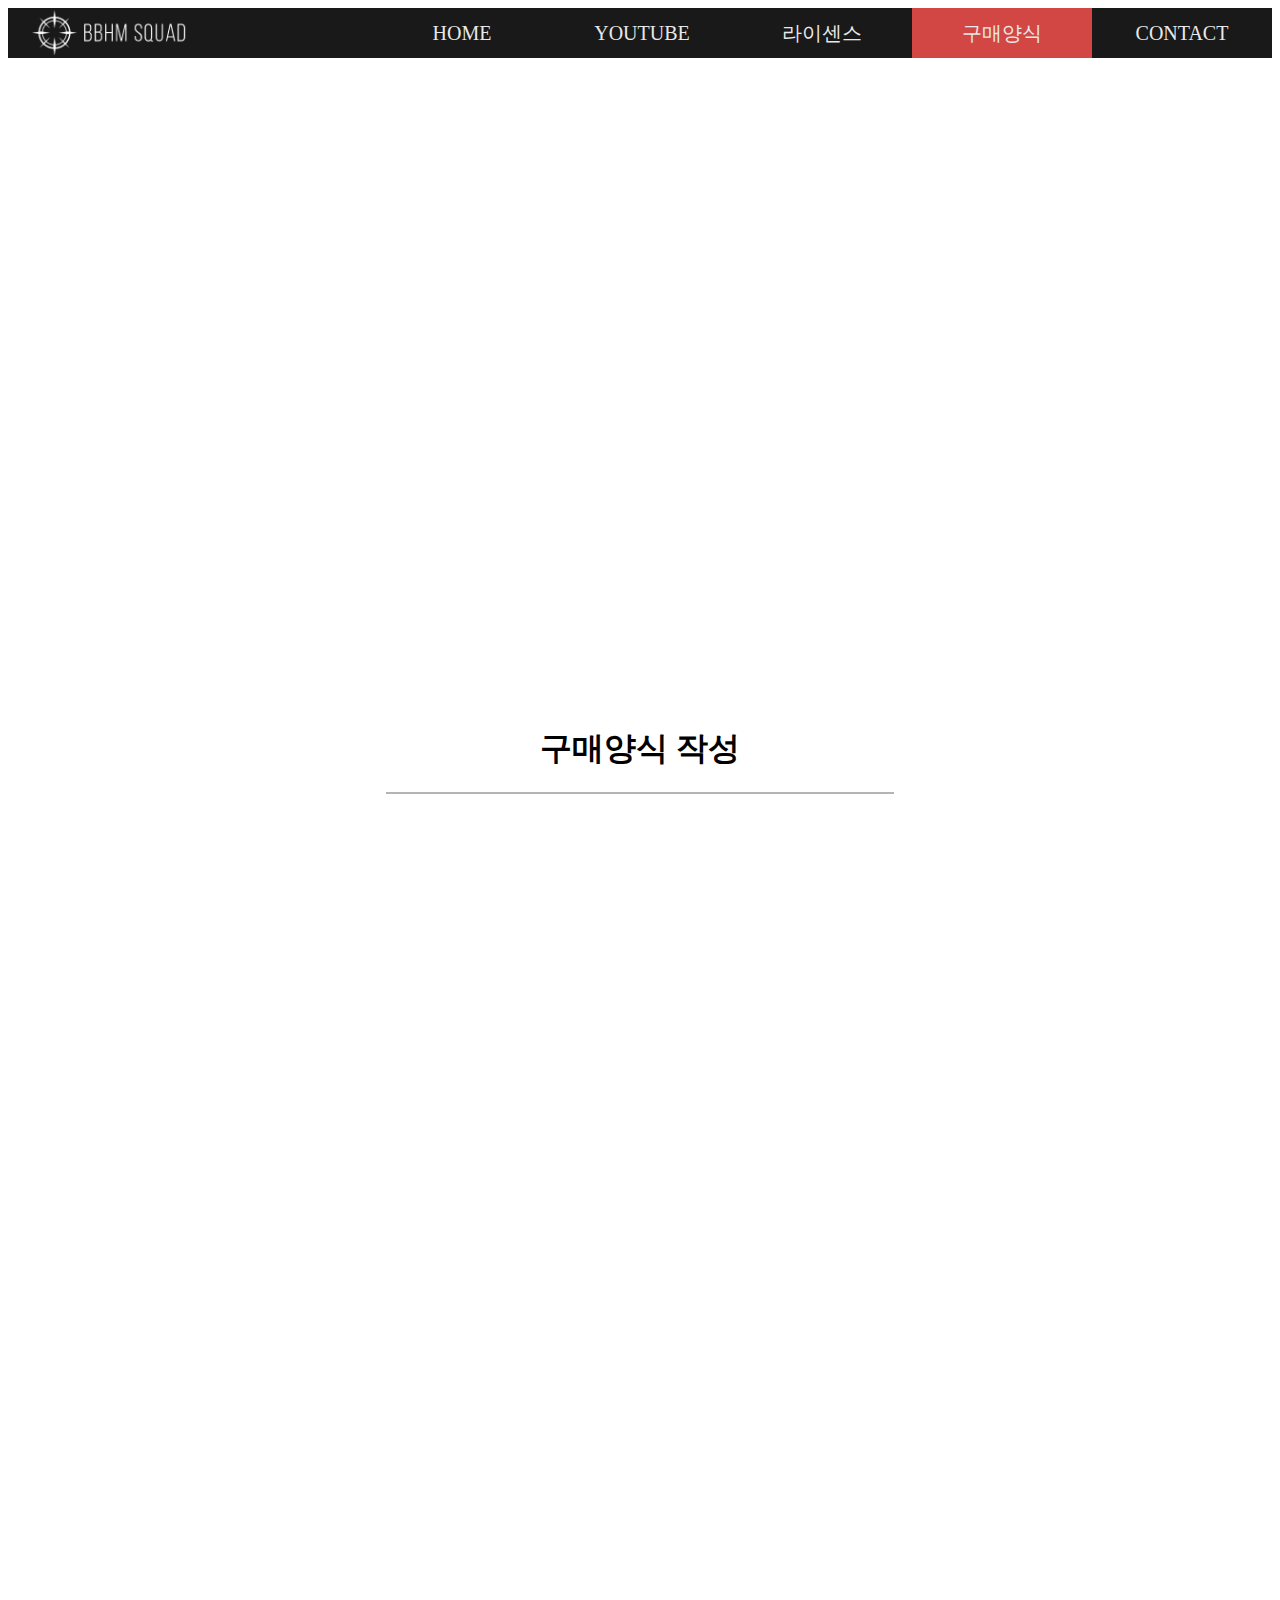
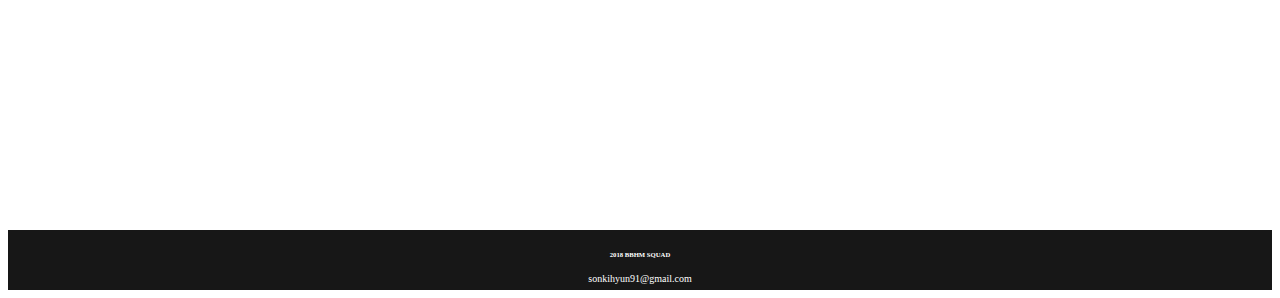
<file: bbhm test site/purchase.html>
<!DOCTYPE html>
<html>

  <head>
    <meta charset = "utf-8">
    <meta name="viewport" content="width=device-width, initial-scale=1, shrink-to-fit=no">

        <!-- Bootstrap CSS -->
    <link rel="stylesheet" href="https://stackpath.bootstrapcdn.com/bootstrap/4.1.0/css/bootstrap.min.css" integrity="sha384-9gVQ4dYFwwWSjIDZnLEWnxCjeSWFphJiwGPXr1jddIhOegiu1FwO5qRGvFXOdJZ4" crossorigin="anonymous">
      <link rel="stylesheet" href="https://use.fontawesome.com/releases/v5.0.12/css/all.css" integrity="sha384-G0fIWCsCzJIMAVNQPfjH08cyYaUtMwjJwqiRKxxE/rx96Uroj1BtIQ6MLJuheaO9" crossorigin="anonymous">
    <link rel="stylesheet" href="css/style.css" type="text/css">
    <title>구매양식 l BBHM 스쿼드</title>

  </head>
  <body>
<div class="sticky-wall">
  <nav class="top-menu">
    <a href="index.html"><img class="top-logo" src="img/bbhmlogo2.png" width="200px"></a>
 <nav class="hamburger"><i class="fas fa-bars"></i></nav> 
    <nav class="right-menu">
      <ul>
        <li><a  href="index.html">Home</a></li>
        <li><a href="https://www.youtube.com/channel/UCHLn6eWp0706sydLGmOcL5w/featured" target="_blank">YouTube</a></li>
        <li><a href="licensekor.html">라이센스</a>
          
        </li>
        <li><a class="active" href="purchase.html">구매양식</a>
          
        </li>
        <li><a href="contact.html">Contact</a></li>
      </ul>
    </nav>
      
      
   
</nav>
  
    
    <div class="beatstars-player2">
      <iframe src="//www.beatstars.com/player/?storeId=66786" scrolling="no" width="100%" height="580" style="max-width:1024px;" frameborder="0" marginheight="0" marginwidth="0"> -- none -- </iframe>
        
    </div>
    <div class="purchase">
     <h1 style="font-weight: bold;">구매양식 작성</h1>
        <hr class="ruler">
        <iframe src="https://docs.google.com/forms/d/e/1FAIpQLSdHiMNsIe6tIhTnHl4FLnsjewfhmlEIFM-4CFM7vdg6rnSToA/viewform?embedded=true" width="1000" height="1000" frameborder="0" marginheight="0" marginwidth="0">로드 중...</iframe>
    </div>
    
    
</div>
      <div class="footer">
    <footer><h6><i class="far fa-copyright"></i> 2018 BBHM SQUAD</h6><i class="far fa-envelope"></i> sonkihyun91@gmail.com</footer>
      </div>


    <!-- Optional JavaScript -->
   <!-- jQuery first, then Popper.js, then Bootstrap JS -->
   <script src="https://code.jquery.com/jquery-3.3.1.slim.min.js" integrity="sha384-q8i/X+965DzO0rT7abK41JStQIAqVgRVzpbzo5smXKp4YfRvH+8abtTE1Pi6jizo" crossorigin="anonymous"></script>
   <script src="https://cdnjs.cloudflare.com/ajax/libs/popper.js/1.14.0/umd/popper.min.js" integrity="sha384-cs/chFZiN24E4KMATLdqdvsezGxaGsi4hLGOzlXwp5UZB1LY//20VyM2taTB4QvJ" crossorigin="anonymous"></script>
   <script src="https://stackpath.bootstrapcdn.com/bootstrap/4.1.0/js/bootstrap.min.js" integrity="sha384-uefMccjFJAIv6A+rW+L4AHf99KvxDjWSu1z9VI8SKNVmz4sk7buKt/6v9KI65qnm" crossorigin="anonymous"></script>
  </body>

  </html>
</file>
<file: css/style.css>
/*for sticky nav bar*/


.sticky-wall {
  padding: 0;
  margin: 0;
    
}

.contact {
    background: white;
    margin: 0;
    padding: 0;
    height: 1000px;

}

.contact-main-email {
    text-align: center;
    color: black;
    font-size: 1.8em;
    padding: 40px;
}

.contact-main-email2 {
    text-align: center;
    color: black;
    font-size: 1.5em;
    padding: 3em;
    
}
.contact-main-email h1 {
    font-size: 2em;
}

.contact-grid {
    margin-top: 20px;
    display: grid;
    width: 100%;
    grid-template-rows: 1fr;
    grid-template-columns: 1fr 1fr 1fr;
    grid-auto-flow: row;
    justify-items: center;
    justify-content: center;
    align-items: start;
    align-content: center;
    line-height: 10px;
}

.box {
    text-align: center;
    width: 300px;
    
}

.intro {
    padding: 10px;
}



.social {
    
    font-size: 45px;
    margin: 0 auto;
    padding: 0;
    text-align: center;
}
.fab {
    margin: 0;
    padding-right: 15px;
    padding-left: 15px;
}
a .fa-instagram {
    color: purple;
    
}

a .fa-twitter {
    color: #00aced;
    
    
}
a .fa-facebook-f {
    color: #3b5998;
    
}
.contact-main-email .fa-envelope {
    font-size: 40px;
}

.fa-gripfire {
        color: #B71C1C;
    }

footer .fa-envelope {
    font-size: 10px;

    

}


.footer {
    width: 100%;
    margin: 0 auto;
   
    height: 50px;
    text-align: center;
    padding: 5px 0;
    display: block;
    font-size: 10px;
    background-color: #171717;
    color: white;
    
}
.purchase {
    text-align: center;
    padding-top: 2%;
    width: 50%
    margin: 0 auto;
}

.beatstars-player {
   position: static;
    margin: 0 auto;
    width: 100%;
    height: 55em;
    
    padding-top: 3%;
    text-align: center;
    
}

.beatstars-player2 {
    position: static;
    margin: 0 auto;
    width: 100%;
    height: 35em;
    
    padding-top: 3%;
    text-align: center;
   
}

/* main wall paper */
.bgimg {
  padding: 0;
  margin: 0;

  background: url('../img/firewall.jpg') no-repeat;
  background-position: center;
  height: 1000px;
  width: 100%;
  background-size: cover;
}

/* nav styling */
.top-menu {
  background-color: black;
  height: 50px;
  font-weight: 200;
  text-transform: uppercase;
  opacity: .9;
  position: sticky;
  top: 0;
}
/* nav logo position */
.top-logo {
  float: left;
  padding-top: 1px;
  padding-left: 0;
  
}
/* nav items styling */
.right-menu ul {
  list-style: none;
  padding: 0;
  margin: 0;
}


.right-menu ul li {
  float: left;
  width: 180px;
  height: 50px;
  background-color: black;
  font-size: 20px;
  line-height: 20px;
  margin: 0;
  color: white;
  opacity: .9;

}


.right-menu ul li a {
  color: white;
  text-decoration: none;
  display: block;
  text-align: center;
  line-height: 50px;
  padding: 0;
  margin: 0;

}
.right-menu ul li a:hover {
  background-color: #B71C1C;
  transition: .3s all ease;
}

.dropbtn {
    background-color: black;
    color: white;
    width: 40px;
    
    border: none;
    cursor: pointer;
}

.dropbtn:hover, .dropbtn:focus {
    background-color: black;
}
.hamburger {
    color: white;
    font-size: 30px;
    padding: 0 auto;
    margin: 0 auto;
    
}
.fa-bars {
    color: white;
}
/* dropdowns */
/*.right-menu ul li ul li {
  display: none;
}


.right-menu ul li:hover ul li {
  display: block;

}*/
/*active button styling */
.active {
  background-color: #E53935;
}
/* nav items on the right */
.right-menu {
  float: right;

}

.hamburger {
    display: none;
}



.language-select {
    display: none;
}


/*table and table fields*/

.table-field h1 {
    text-align: center
}

.ruler {
    margin-bottom: 2em;
    border: 1px solid #b4b4b4;
    width: 40%
}
table {
    border-collapse: collapse;
    width: 100%;
    
    
}


th, td {
    text-align: center;
    padding: 10px;
    text-transform: capitalize;
}

td {
    line-height: 2.5em;
}

#price {
    font-weight: bold;
    font-size: 2.5em;
    
}
tr:nth-child(even){background-color: #f2f2f2}

th {
    background-color: #b71c1c;
    color: white;
    line-height: 4em;
    font-size: 1.1em;
}
.table-field {
    padding-top: 3em;
    padding-right: 6em;
    padding-left: 6em;
}



.license-small {
    font-size: 17px;
    
    
}










/*small area media query*/

@media(max-width:900px){
    /*background image(HOME) resizing*/
    .bgimg {
        height: 1000px;
    
    }
    /*no opacity for navbar*/
    .top-menu {
       
        opacity: 1.0;
    }
    

  .top-logo{
      width: 200px;
        
    

      }
  .beatstars-player {
   position: static;
    margin: 0 auto;
    width: 100%;
    height: 50em;
    padding-top: 20%;
    text-align: center;
    
}
    
 .beatstars-player2 {
   position: static;
    margin: 0 auto;
    width: 100%;
    height: 24em;
    padding-top: 10%;
    text-align: center;
    
}
  
/*hiding nav menus*/
      .right-menu {
        float: none;
          display: none;
        

      }

     
    
    .right-menu ul li ul li {
        display: none;

      }
    
/*to put items in block forms*/
  .right-menu ul li{
        float: none;
          display: inline-block;
          width: 100%;
      opacity: 0.9;
        }
    
    .right-menu ul li a {
        text-align: left;
        padding-left: 8px;
    }


    .hamburger {
        display: inline;
        float: right;
        
    }
    
    .show {display:block;
    
   }
   
    
    .fa-bars {
        padding-right: 12px;
        
    }
    
    /* .top-menu:hover .right-menu {
        display: block;
    } */
    /*table field positioning*/
    .table-field {
    padding-top: 3em;
    padding-right: 10px;
        padding-left: 10px;}
    
    table h5 {
        font-size: 1.4em;
        
    }
    th {
        width: 20%;
        font-size: 0.75em;
    }
    
    #price {
        font-size: 1.3em;
    }
    
    td {
        
        font-size: 0.55em;
    }
    
    
    
    .license-small {
    
        
}
   .contact {
    background: white;
    margin: 0;
    padding: 0;
    height: 2000px;

}
    
    .contact-main-email {
    text-align: center;
    color: black;
    font-size: 24px;
    padding: 40px;
}
    
    .contact-main-email2 {
    text-align: center;
    color: black;
    font-size: 20px;
        padding: 40px;
    }
    
    .contact-grid {
    display: grid;
  
    height: 1500px;
    grid-template-columns: 1fr;
    grid-template-rows: 1fr 1fr 1fr;
    grid-auto-flow: row;
    justify-items: center;
    justify-content: center;
    align-items: start;
    align-content: center;
        line-height: 10px;}
    
    
    
    
    /*.license-small {
        display: inline-block;
        padding: 2px;
    text-decoration: none;
    border: 2px solid #b71c1c;
    border-radius: 3px;
    background-color: #b71c1c;
    color: white;
        font-size: 1em;
        
}


.license-small:hover {
    
   color: #171717;
    transition: 0.3s all ease;
    text-decoration: none;
    
}*/
    
 /*language select button appears   
    
    .language-select {
        display: block;
    color: white;
  text-decoration: none;
  
  text-align: center;
    margin-bottom: 30px;
    
}
    .language-select a {   
    display: inline-block;
    text-decoration: none;
    
    border: 2px solid black;
    border-radius: 2px;
    padding: 8px;
    color: white;
    background-color: black;

}

.language-select a:hover {
    background-color: #1b4a84;
    border: 2px solid #1b4a84;
}

.language-select .lang-active {
        background-color: #39b7c5;
        border: 2px solid #39b7c5;
    }
*/
</file>
<file: bbhm test site/css/style.css>
/*for sticky nav bar*/


.sticky-wall {
  padding: 0;
  margin: 0;
    
}

.contact {
    background: white;
    margin: 0;
    padding: 0;
    height: 1000px;

}

.contact-main-email {
    text-align: center;
    color: black;
    font-size: 2em;
    padding: 40px;
}
.contact-main-email h1 {
    font-size: 2em;
}

.contact-grid {
    margin-top: 20px;
    display: grid;
    width: 100%;
    grid-template-rows: 1fr;
    grid-template-columns: 1fr 1fr 1fr;
    grid-auto-flow: row;
    justify-items: center;
    justify-content: center;
    align-items: start;
    align-content: center;
    line-height: 10px;
}

.box {
    text-align: center;
    width: 300px;
    
}

.intro {
    padding: 10px;
}



.social {
    
    font-size: 45px;
    margin: 0 auto;
    padding: 0;
    text-align: center;
}
.fab {
    margin: 0;
    padding-right: 15px;
    padding-left: 15px;
}
a .fa-instagram {
    color: purple;
    
}

a .fa-twitter {
    color: #00aced;
    
    
}
a .fa-facebook-f {
    color: #3b5998;
    
}
.contact-main-email .fa-envelope {
    font-size: 40px;
}

.fa-gripfire {
        color: #B71C1C;
    }

footer .fa-envelope {
    font-size: 10px;

    

}


.footer {
    width: 100%;
    margin: 0 auto;
   
    height: 50px;
    text-align: center;
    padding: 5px 0;
    display: block;
    font-size: 10px;
    background-color: #171717;
    color: white;
    
}
.purchase {
    text-align: center;
    padding-top: 2%;
    width: 50%
    margin: 0 auto;
}

.beatstars-player {
   position: static;
    margin: 0 auto;
    width: 50%px;
    
    padding-top: 3%;
    text-align: center;
    
}

.beatstars-player2 {
    position: static;
    margin: 0 auto;
    width: 50%px;
    
    padding-top: 3%;
    text-align: center;
   
}

/* main wall paper */
.bgimg {
  padding: 0;
  margin: 0;

  background: url('../img/firewall.jpg') no-repeat;
  background-position: center;
  height: 1000px;
  width: 100%;
  background-size: cover;
}

/* nav styling */
.top-menu {
  background-color: black;
  height: 50px;
  font-weight: 200;
  text-transform: uppercase;
  opacity: .9;
  position: sticky;
  top: 0;
}
/* nav logo position */
.top-logo {
  float: left;
  padding-top: 1px;
  padding-left: 0;
  
}
/* nav items styling */
.right-menu ul {
  list-style: none;
  padding: 0;
  margin: 0;
}


.right-menu ul li {
  float: left;
  width: 180px;
  height: 50px;
  background-color: black;
  font-size: 20px;
  line-height: 20px;
  margin: 0;
  color: white;
  opacity: .9;

}


.right-menu ul li a {
  color: white;
  text-decoration: none;
  display: block;
  text-align: center;
  line-height: 50px;
  padding: 0;
  margin: 0;

}
.right-menu ul li a:hover {
  background-color: #B71C1C;
  transition: .3s all ease;
}

.hamburger {
    color: white;
    font-size: 30px;
    padding: 0 auto;
    margin: 0 auto;
    
}

/* dropdowns */
/*.right-menu ul li ul li {
  display: none;
}


.right-menu ul li:hover ul li {
  display: block;

}*/
/*active button styling */
.active {
  background-color: #E53935;
}
/* nav items on the right */
.right-menu {
  float: right;

}

.hamburger {
    display: none;
}



.language-select {
    display: none;
}


/*table and table fields*/

.table-field h1 {
    text-align: center
}

.ruler {
    margin-bottom: 2em;
    border: 1px solid #b4b4b4;
    width: 40%
}
table {
    border-collapse: collapse;
    width: 100%;
    
    
}


th, td {
    text-align: center;
    padding: 10px;
    text-transform: capitalize;
}

td {
    line-height: 2.5em;
}

#price {
    font-weight: bold;
    font-size: 2.5em;
    
}
tr:nth-child(even){background-color: #f2f2f2}

th {
    background-color: #b71c1c;
    color: white;
    line-height: 4em;
    font-size: 1.1em;
}
.table-field {
    padding-top: 3em;
    padding-right: 6em;
    padding-left: 6em;
}



.license-small {
    font-size: 17px;
    
    
}
/*small area media query*/

@media(max-width:900px){
    /*background image(HOME) resizing*/
    .bgimg {
        height: 100;
    }
    /*no opacity for navbar*/
    .top-menu {
       
        opacity: 1.0;
    }
    

  .top-logo{
      width: 200px;
        
    

      }
  
  
/*hiding nav menus*/
      .right-menu {
        float: none;
          display: none;
        

      }

     
    
    .right-menu ul li ul li {
        display: none;

      }
    
/*to put items in block forms*/
  .right-menu ul li{
        float: none;
          display: inline-block;
          width: 100%;
      opacity: 0.9;
        }
    
    .right-menu ul li a {
        text-align: left;
        padding-left: 8px;
    }


    .hamburger {
        display: inline;
        float: right;
        
    }
    
    .fa-bars {
        padding-right: 12px;
    }
    
     .top-menu:hover .right-menu {
        display: block;
    }
    /*table field positioning*/
    .table-field {
    padding-top: 3em;
    padding-right: 10px;
        padding-left: 10px;}
    th {
       
        font-size: 0.85em;
    }
    
    #price {
        font-size: 1.7em;
    }
    
    td {
        font-size: 0.75em;
    }
    
    
    
    .license-small {
    
        
}
   .contact {
    background: white;
    margin: 0;
    padding: 0;
    height: 2000px;

}
    
    .contact-grid {
    display: grid;
  
    height: 1500px;
    grid-template-columns: 1fr;
    grid-template-rows: 1fr 1fr 1fr;
    grid-auto-flow: row;
    justify-items: center;
    justify-content: center;
    align-items: start;
    align-content: center;
    line-height: 10px;
    /*.license-small {
        display: inline-block;
        padding: 2px;
    text-decoration: none;
    border: 2px solid #b71c1c;
    border-radius: 3px;
    background-color: #b71c1c;
    color: white;
        font-size: 1em;
        
}


.license-small:hover {
    
   color: #171717;
    transition: 0.3s all ease;
    text-decoration: none;
    
}*/
    
 /*language select button appears   
    
    .language-select {
        display: block;
    color: white;
  text-decoration: none;
  
  text-align: center;
    margin-bottom: 30px;
    
}
    .language-select a {   
    display: inline-block;
    text-decoration: none;
    
    border: 2px solid black;
    border-radius: 2px;
    padding: 8px;
    color: white;
    background-color: black;

}

.language-select a:hover {
    background-color: #1b4a84;
    border: 2px solid #1b4a84;
}

.language-select .lang-active {
        background-color: #39b7c5;
        border: 2px solid #39b7c5;
    }
*/
</file>
